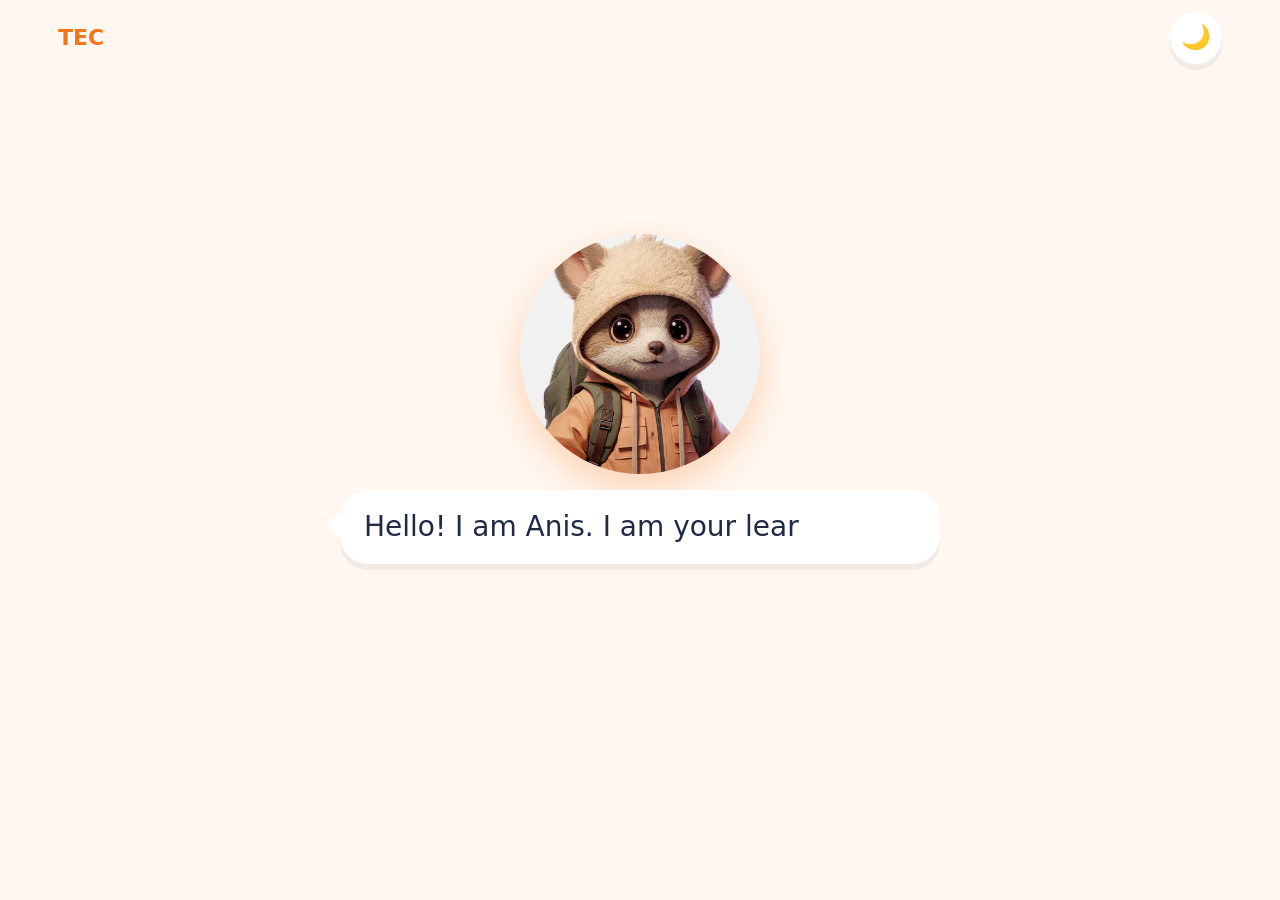
<file: index.html>
<!doctype html>
<html lang="en">
<head>
<meta charset="utf-8">
<meta name="viewport" content="width=device-width,initial-scale=1">
<title>TEC · Level 1</title>
<link rel="stylesheet" href="css/app.css">
</head>
<body>
<header class="topbar">
  <a class="brand" href="#/home" aria-label="TEC home">TEC</a>
  <button id="theme" class="icon-btn" type="button" aria-label="Switch to dark theme">🌙</button>
</header>
<main id="app"></main>
<div class="toast" id="toast" role="status"></div>
<script src="js/data.js"></script>
<script src="js/store.js"></script>
<script src="js/anis.js"></script>
<script src="js/views/onboard.js"></script>
<script src="js/views/home.js"></script>
<script src="js/views/teacher.js"></script>
<script src="js/views/profile.js"></script>
<script src="js/views/district.js"></script>
<script src="js/views/classroom.js"></script>
<script src="js/views/maths.js"></script>
<script src="js/rooms/common.js"></script>
<script src="js/rooms/english.js"></script>
<script src="js/rooms/arabic.js"></script>
<script src="js/rooms/mathematics.js"></script>
<script src="js/rooms/computer.js"></script>
<script src="js/rooms/tarbiyah.js"></script>
<script src="js/rooms/world.js"></script>
<script src="js/router.js"></script>
<script src="js/app.js"></script>
</body>
</html>
</file>
<file: css/app.css>
/* TEC Level 1 — stylesheet. Colours are tokens; dark theme redefines them. */
:root{
  --bg:#FFF7F0; --card:#FFFFFF; --ink:#1F2A44; --muted:#5B6478; --line:#EEF0F4;
  --orange:#F5761A; --orange-deep:#D9560B; --orange-soft:#FFE7D1;
  --red:#E5484D; --blue:#2F80ED; --yellow:#F7B500; --green:#2BA56B; --purple:#8E6CEF;
  --r:20px; --shadow:0 6px 0 rgba(31,42,68,.06);
  color-scheme:light;
}
:root[data-theme="dark"]{
  --bg:#1B1F2E; --card:#252B3D; --ink:#F4F6FB; --muted:#B4BCCD; --line:#333950; --orange-soft:#3A2A1F;
  --shadow:0 6px 0 rgba(0,0,0,.25); color-scheme:dark;
}
*{box-sizing:border-box;margin:0;padding:0}
html,body{min-height:100%}
body{font-family:"Trebuchet MS","Segoe UI",system-ui,sans-serif;background:var(--bg);color:var(--ink);line-height:1.4}
button,input{font:inherit}
button{cursor:pointer;border:0;background:none;color:inherit}
a{color:inherit}
.hidden{display:none!important}
:focus-visible{outline:3px solid var(--orange);outline-offset:3px}

/* ---------- top bar ---------- */
.topbar{display:flex;align-items:center;justify-content:space-between;padding:12px 18px;max-width:1200px;margin:0 auto}
.brand{font-weight:700;font-size:22px;color:var(--orange);text-decoration:none}
.icon-btn{width:52px;height:52px;border-radius:50%;background:var(--card);font-size:24px;box-shadow:var(--shadow)}

/* ---------- views ---------- */
#app{max-width:1200px;margin:0 auto;padding:8px 18px 40px;transition:opacity .25s ease}
#app.switching{opacity:0}
.view-title{font-size:clamp(24px,4vw,32px);margin:6px 0 14px;font-weight:700}
.back{display:inline-block;margin-bottom:8px;font-weight:700;color:var(--orange);text-decoration:none;padding:8px 0}
.link{color:var(--orange);font-weight:700}

/* ---------- buttons ---------- */
.big-btn{background:var(--orange);color:#fff;font-size:22px;font-weight:700;border-radius:999px;padding:14px 40px;min-height:60px;box-shadow:0 6px 0 var(--orange-deep)}
.big-btn:disabled{opacity:.4;cursor:default}
.big-btn:active:not(:disabled){transform:translateY(4px);box-shadow:0 2px 0 var(--orange-deep)}
.btn-sm{background:var(--orange);color:#fff;font-weight:700;border-radius:999px;padding:10px 18px;min-height:48px}
.btn-sm:disabled{opacity:.4}
.chip-btn{background:var(--card);border-radius:999px;padding:10px 16px;min-height:48px;font-weight:700;box-shadow:var(--shadow)}
.chip-btn:hover{outline:2px solid var(--orange)}

/* ---------- onboarding ---------- */
.onboard{min-height:70vh;display:flex;flex-direction:column;align-items:center;justify-content:center;gap:16px;text-align:center;padding:12px 0}
.anis-big{width:200px;height:200px;border-radius:50%;overflow:hidden;background:#fff3e6;animation:bob 3s ease-in-out infinite}
.anis-big img{width:100%;height:100%;object-fit:cover;display:block}
@keyframes bob{50%{transform:translateY(-6px)}}
@media (prefers-reduced-motion:reduce){.anis-big{animation:none}}
.say{background:var(--card);border-radius:28px;padding:18px 24px;max-width:600px;font-size:clamp(20px,3vw,28px);line-height:1.35;min-height:72px;box-shadow:var(--shadow);text-align:left;width:100%}
.step{display:flex;flex-direction:column;align-items:center;gap:14px;width:100%}
.name-in{font:inherit;font-size:28px;text-align:center;padding:12px 20px;border-radius:20px;border:3px solid var(--yellow);width:min(380px,90vw);min-height:60px;outline:none;background:var(--card);color:var(--ink)}
.ages{display:flex;gap:16px}
.age{width:110px;height:110px;border-radius:30px;background:var(--card);font-size:44px;font-weight:700;color:var(--orange);box-shadow:var(--shadow)}
.age.on{background:var(--orange);color:#fff}
.likes{display:grid;grid-template-columns:repeat(4,minmax(110px,150px));gap:12px;max-width:680px}
.like{background:var(--card);border-radius:22px;padding:14px 8px;font-size:40px;box-shadow:var(--shadow);display:flex;flex-direction:column;align-items:center;gap:4px;min-height:110px}
.like small{font-size:15px;color:var(--muted);font-weight:700}
.like.on{background:var(--orange-soft);outline:3px solid var(--orange)}

/* ---------- Anis interaction area ---------- */
.anis-panel{display:flex;gap:18px;align-items:flex-start;background:var(--card);border-radius:var(--r);padding:18px;box-shadow:var(--shadow)}
.anis-face{width:110px;height:110px;flex:none;border-radius:50%;overflow:hidden;background:#fff3e6}
.anis-face img{width:100%;height:100%;object-fit:cover;display:block}
.anis-body{flex:1;min-width:0;display:flex;flex-direction:column;gap:10px}
.anis-body .say{background:var(--bg);box-shadow:none;font-size:20px;min-height:56px;padding:12px 16px}
.chips-row{display:flex;flex-wrap:wrap;gap:8px}
.ask{display:flex;gap:8px;flex-wrap:wrap}
.ask input{flex:1;min-width:180px;font-size:18px;padding:10px 14px;border-radius:999px;border:2px solid var(--line);background:var(--bg);color:var(--ink);min-height:48px}
.demo-note{font-size:13px;color:var(--muted)}
.mic{background:var(--blue);color:#fff;border-radius:999px;padding:10px 16px;min-height:48px;font-weight:700}

/* ---------- home ---------- */
.greet{font-size:clamp(26px,4vw,38px);font-weight:700;margin:4px 0 2px}
.dateline{color:var(--muted);margin-bottom:16px}
.home-grid{display:grid;grid-template-columns:1.25fr 1fr;gap:16px;align-items:start}
.home-grid>.wide{grid-column:1 / -1}
.card{background:var(--card);border-radius:var(--r);padding:18px;box-shadow:var(--shadow)}
.card h2{font-size:18px;margin-bottom:12px}
.today-title{font-size:24px;font-weight:700}
.today-text{color:var(--muted);margin-top:4px}
.week{display:grid;grid-template-columns:repeat(7,1fr);gap:6px}
.day{text-align:center;padding:12px 0;border-radius:14px;font-weight:700;font-size:14px;background:var(--bg)}
.day small{display:block;font-size:11px;font-weight:700;color:var(--muted);margin-top:2px}
.day.game{background:var(--yellow);color:#1F2A44}
.day.game small{color:#1F2A44}
.day.explore{background:var(--green);color:#fff}
.day.explore small{color:#fff}
.day.today{outline:3px solid var(--orange)}
.teachers{display:grid;grid-template-columns:repeat(5,1fr);gap:12px}
.teacher-tile{text-decoration:none;display:flex;flex-direction:column;align-items:center;gap:6px;text-align:center;border-radius:18px;padding:8px}
.teacher-tile:hover,.teacher-tile:focus-visible{background:var(--bg)}
.portrait{width:100%;aspect-ratio:1/1;border-radius:18px;overflow:hidden;background:var(--bg);display:block}
.portrait img,.portrait svg{width:100%;height:100%;object-fit:cover;object-position:center 20%;display:block}
.teacher-tile b{font-size:15px}
.teacher-tile small{color:var(--muted);font-size:13px}
.chips{display:flex;flex-wrap:wrap;gap:10px}
.door{border-radius:16px;padding:14px;background:var(--bg);display:flex;flex-direction:column;gap:4px}
.door b{font-size:17px}
.door small{color:var(--muted)}
.door.soon{opacity:.7}
.doors{display:grid;grid-template-columns:1fr 1fr;gap:12px}
.links{display:flex;gap:14px;flex-wrap:wrap;margin-top:6px}

/* ---------- teacher page ---------- */
.teacher-page{display:grid;grid-template-columns:minmax(220px,380px) 1fr;gap:24px;align-items:start}
.teacher-page .portrait{aspect-ratio:4/5}
.teacher-page h1{font-size:clamp(28px,4vw,40px)}
.teacher-page .subject{font-size:20px;color:var(--orange);font-weight:700;margin:4px 0 16px}
.pager{display:flex;gap:10px;flex-wrap:wrap;margin-top:18px}

/* ---------- profile ---------- */
.profile-form{display:flex;flex-direction:column;gap:22px;max-width:680px}
.field{display:flex;flex-direction:column;gap:8px}
.field label{font-weight:700}
.row{display:flex;gap:10px;flex-wrap:wrap;align-items:center}
.row input{flex:1;min-width:220px;font-size:20px;padding:12px 16px;border-radius:16px;border:2px solid var(--line);background:var(--card);color:var(--ink);min-height:52px}
.age-pick{width:80px;height:80px;border-radius:22px;font-size:32px;font-weight:700;background:var(--card);color:var(--orange);box-shadow:var(--shadow)}
.age-pick.on{background:var(--orange);color:#fff}

.toast{position:fixed;left:50%;bottom:20px;transform:translateX(-50%);background:var(--ink);color:var(--bg);padding:10px 18px;border-radius:999px;font-size:16px;opacity:0;transition:opacity .25s;pointer-events:none;z-index:60}
.toast.show{opacity:1}

/* ---------- phones ---------- */
@media (max-width:860px){
  .home-grid{grid-template-columns:1fr}
  .teacher-page{grid-template-columns:1fr}
  .teacher-page .portrait{max-width:320px}
}
@media (max-width:520px){
  .teachers{grid-template-columns:repeat(3,1fr)}
  .anis-panel{flex-direction:column;align-items:center}
  .anis-body{width:100%}
  .likes{grid-template-columns:repeat(2,1fr)}
  .doors{grid-template-columns:1fr}
  .week{gap:4px}
  .day{font-size:12px;padding:10px 0}
  .day small{font-size:10px}
  .ages{gap:10px}
  .age{width:88px;height:88px;font-size:36px}
}

/* ---------- Stage 3: Classroom District and classrooms ---------- */
.district-top{margin-bottom:8px}
.district-sub{color:var(--muted);margin:-4px 0 16px}
.corridor{background:linear-gradient(180deg,#FFF6DF 0%,#FFE7B3 55%,#F2CF8B 100%);border-radius:var(--r);padding:20px;box-shadow:var(--shadow)}
[data-theme="dark"] .corridor{background:linear-gradient(180deg,#2A2418 0%,#3A2E1C 55%,#4A3A22 100%)}
.corridor .doors{grid-template-columns:repeat(auto-fit,minmax(200px,1fr));gap:18px}
.corridor .door{position:relative;text-decoration:none;color:#fff;background:var(--door);border-radius:14px 14px 6px 6px;border:6px solid #8A5A2B;border-bottom:none;padding:18px 14px 16px;min-height:200px;box-shadow:0 6px 0 rgba(0,0,0,.12);transition:transform .15s}
.corridor a.door:hover,.corridor a.door:focus-visible{transform:translateY(-3px)}
.corridor .door.is-later{opacity:.85;cursor:default;background:var(--door);filter:brightness(.92)}
.corridor .door b{color:#fff;font-size:18px;line-height:1.2}
.corridor .door small{color:rgba(255,255,255,.92)}
.corridor .door em{font-style:normal;font-size:13px;color:rgba(255,255,255,.95);margin-top:auto}
.door-sign{font-size:30px;font-weight:800;background:rgba(255,255,255,.2);border-radius:12px;width:56px;height:56px;display:grid;place-items:center;margin-bottom:6px}
.later{margin-top:8px;align-self:flex-start;background:rgba(0,0,0,.3);border-radius:10px;padding:4px 8px;font-size:12px}

.room-nav{display:flex;flex-wrap:wrap;align-items:center;gap:10px 16px;justify-content:space-between;margin-bottom:12px}
.room-pill{color:#fff;border-radius:999px;padding:6px 14px;font-weight:700;font-size:15px}
.stage{position:relative;container-type:inline-size;aspect-ratio:16/9;width:100%;max-width:1000px;margin:0 auto;border-radius:var(--r);overflow:hidden;box-shadow:var(--shadow);background:#FFFBEF}
.stage .scene,.stage .scene svg{position:absolute;inset:0;width:100%;height:100%;display:block}
.hotspots{position:absolute;inset:0}
.hotspot{position:absolute;transform:translate(-50%,-50%);width:6.5cqw;height:6.5cqw;min-width:40px;min-height:40px;max-width:76px;max-height:76px;border-radius:50%;border:3px solid #fff;background:rgba(255,216,102,.9);box-shadow:0 0 0 4px rgba(0,0,0,.12);cursor:pointer;display:grid;place-items:center;padding:0}
.hotspot::before{content:"";width:40%;height:40%;border-radius:50%;background:var(--orange-deep,#E8610E)}
.hotspot span{position:absolute;top:calc(100% + 6px);left:50%;transform:translateX(-50%);white-space:nowrap;background:#fff;color:#2b2b2b;border-radius:8px;padding:3px 8px;font-size:clamp(11px,1.6cqw,14px);box-shadow:var(--shadow)}
.hotspot:focus-visible,.board:focus-visible,.desk-tile:focus-visible{outline:3px solid var(--blue,#2F80ED);outline-offset:3px}

.board{position:absolute;left:35%;top:23.5%;width:28%;height:27%;cursor:pointer;background:#2E4A3B;border-radius:4px;color:#fff;display:flex;flex-direction:column;align-items:center;justify-content:center;gap:.8cqw;padding:1.5cqw;text-align:center;overflow:hidden;font-family:inherit}
.board-no{display:none;font-size:clamp(10px,1.5cqw,13px);opacity:.85}
.board-letter{font-size:clamp(22px,5.6cqw,48px);font-weight:800;line-height:1;letter-spacing:.02em}
.board-pic{font-size:clamp(18px,3.6cqw,30px);line-height:1}
.board-word{font-size:clamp(13px,2.4cqw,20px);font-weight:700}



.room-teacher{position:absolute;left:43%;bottom:4%;width:14%;text-align:center;pointer-events:none}
.room-teacher img,.room-teacher .placeholder{width:100%;aspect-ratio:3/4;object-fit:cover;border-radius:14px;display:block;box-shadow:var(--shadow)}
.room-teacher span{display:inline-block;margin-top:4px;background:#fff;color:#2b2b2b;border-radius:8px;padding:2px 8px;font-size:clamp(10px,1.5cqw,13px);font-weight:700}

.room-desk{margin-top:16px;display:grid;gap:14px}
.room-say{display:flex;gap:12px;align-items:center;background:var(--card);border-radius:var(--r);padding:12px;box-shadow:var(--shadow)}
.room-say img{width:56px;height:56px;border-radius:50%;object-fit:cover;flex:none}
.room-say p{margin:0;font-size:17px;line-height:1.4}
.desk-tiles{display:grid;grid-template-columns:repeat(auto-fit,minmax(130px,1fr));gap:12px}
.desk-tile{border:2px solid var(--line);background:var(--card);color:var(--ink);border-radius:16px;padding:14px 8px;cursor:pointer;display:flex;flex-direction:column;align-items:center;gap:4px;font:inherit;min-height:110px}
.desk-tile span{font-size:40px;line-height:1}
.desk-tile b{font-size:16px}
.desk-tile.is-ok{border-color:var(--green,#2BA56B);background:#E9F8EF}
[data-theme="dark"] .desk-tile.is-ok{background:#1D3A2B}

.room-dlg{border:none;border-radius:var(--r);padding:20px;max-width:min(92vw,520px);background:var(--card);color:var(--ink);box-shadow:var(--shadow)}
.room-dlg::backdrop{background:rgba(0,0,0,.4)}
.room-dlg h2{font-size:20px;margin-bottom:12px}
.dlg-grid{display:grid;grid-template-columns:repeat(auto-fit,minmax(120px,1fr));gap:10px}
.dlg-item{border:2px solid var(--line);background:var(--bg);color:var(--ink);border-radius:14px;padding:12px 6px;cursor:pointer;font:inherit;display:flex;flex-direction:column;align-items:center;gap:4px}
.dlg-item span{font-size:34px}
.dlg-close{margin-top:14px}

@media (max-width:520px){
  .stage{aspect-ratio:4/3}
  .room-teacher{left:41%;width:18%}
  .room-say{align-items:flex-start}
}
.room-teacher svg{width:100%;height:auto;border-radius:14px;box-shadow:var(--shadow)}
.board-tap{font-size:clamp(10px,1.5cqw,13px);opacity:.85}

/* ---------- Stage 3 (completion): board types, desk activities, shared classroom parts ---------- */
.board{container-type:size}
.board-face{display:flex;flex-direction:column;align-items:center;justify-content:center;gap:.8cqw;width:100%;height:100%;min-height:0}
.bf-big{font-size:clamp(20px,5.2cqw,46px);font-weight:800;line-height:1.1;text-align:center}
.bf-big.ar{font-family:"Noto Naskh Arabic","Geeza Pro","Traditional Arabic",serif;font-size:clamp(20px,6cqw,52px)}
.bf-pic{font-size:clamp(18px,3.6cqw,30px);line-height:1}
.bf-word{font-size:clamp(11px,2.1cqw,17px);font-weight:700;line-height:1.25;text-align:center;padding:0 2cqw}
.board--slate{background:#2F4A44;border:6px solid #B98A3E}
.board--paper{background:#FFFFFF;color:#22395F;border:6px solid #8A5A2B;background-image:linear-gradient(#E7EEF8 1px,transparent 1px),linear-gradient(90deg,#E7EEF8 1px,transparent 1px);background-size:4.5cqw 4.5cqw}
.board--screen{background:#0B1530;color:#CFF3FF;border:6px solid #5EC8FF}
.board--night{background:#F2E6C9;color:#1D3A4F;border:6px solid #8A5A2B}
.board--paper .board-tap,.board--night .board-tap,.board--screen .board-tap,.board--slate .board-tap{color:inherit}
.desk-area{display:grid;gap:12px}
.desk-prompt{font-size:clamp(15px,2vw,18px);font-weight:700;color:var(--ink);text-align:center}
.desk-tile small,.desk-tile b{display:block}
.desk-tile small{color:var(--muted);font-size:12px;font-weight:600}
.dlg-item small{display:block;color:var(--muted);font-size:12px}
.mx-tray{display:flex;flex-wrap:wrap;gap:10px;justify-content:center;min-height:90px;align-items:center}
.mx-apple{font-size:44px;background:var(--card);border:3px solid var(--line);border-radius:50%;width:76px;height:76px;cursor:pointer;padding:0;display:grid;place-items:center}
.mx-apple.is-ok{border-color:var(--green,#2BA56B);background:#E9F8EF;transform:scale(1.04)}
.tech-row{display:flex;gap:16px;justify-content:center;flex-wrap:wrap}
.tech-btn,.tech-lamp{background:var(--card);border:3px solid var(--line);border-radius:20px;padding:16px 22px;min-width:150px;min-height:130px;font-size:48px;display:flex;flex-direction:column;align-items:center;gap:4px;color:var(--ink);font:inherit}
.tech-btn{cursor:pointer;font-size:48px}
.tech-btn b,.tech-lamp b{font-size:15px}
.tech-lamp.is-on{border-color:#F7B500;background:#FFF6D6}
.teacher-tbd{width:100%;aspect-ratio:3/4;border:3px dashed var(--muted);border-radius:14px;display:grid;place-items:center;font-size:clamp(28px,6cqw,56px);color:var(--muted);background:rgba(255,255,255,.6)}
.hotspot span{pointer-events:none}

/* ---------- Dashboard (reference style): sidebar, stat cards, ring, classrooms, right panel ---------- */
.dash{display:grid;grid-template-columns:76px minmax(0,1fr) 300px;gap:18px;align-items:start;max-width:1280px;margin:0 auto}
.dcard{background:var(--card);border-radius:22px;padding:18px;box-shadow:var(--shadow);min-width:0}
.dcard h2{font-size:17px;margin:0 0 12px}
.eyebrow{font-size:12px;font-weight:700;letter-spacing:.08em;text-transform:uppercase;color:var(--orange);margin:0 0 4px}
.dash-head .greet{margin:0}
.dash-nav{position:sticky;top:12px;background:var(--card);border-radius:24px;padding:14px 0;display:flex;flex-direction:column;align-items:center;gap:12px;box-shadow:var(--shadow)}
.dash-ico{width:46px;height:46px;border-radius:15px;display:grid;place-items:center;text-decoration:none;font-size:21px;background:transparent;border:0;cursor:pointer;color:var(--ink);transition:background .2s,transform .2s}
.dash-ico:hover{background:var(--orange-soft);transform:scale(1.06)}
.dash-ico.is-on{background:var(--orange);color:#fff;box-shadow:0 6px 16px rgba(245,118,26,.35)}
.dash-main{min-width:0;display:grid;gap:18px}
.dash-side{display:grid;gap:16px;min-width:0}
.stat-row{display:grid;grid-template-columns:repeat(3,minmax(0,1fr));gap:14px}
.stat{display:flex;flex-direction:column;gap:4px;padding:16px 18px}
.stat-n{font-size:34px;font-weight:800;color:var(--orange);line-height:1}
.stat-l{font-size:13px;color:var(--muted)}
.mid-row{display:grid;grid-template-columns:minmax(0,1fr) minmax(0,1.2fr);gap:18px}
.ring-wrap{position:relative;width:200px;height:200px;margin:4px auto 0}
.ring-wrap svg{width:100%;height:100%;transform:rotate(-90deg)}
.ring-track{fill:none;stroke:var(--line);stroke-width:12}
.ring-fill{fill:none;stroke:var(--orange);stroke-width:12;stroke-linecap:round;animation:ringIn 1.4s cubic-bezier(.2,.8,.2,1) .4s both}
.ring-core{position:absolute;inset:0;display:flex;flex-direction:column;align-items:center;justify-content:center}
.ring-core b{font-size:40px;font-weight:800;line-height:1}
.ring-core small{color:var(--muted);font-size:14px}
.ring-text{text-align:center;color:var(--muted);margin:8px 0 0;font-size:14px}
.today-card p{margin:0 0 14px}
.today-card h2{font-size:22px}
.sec-head{display:flex;justify-content:space-between;align-items:center;margin:0 0 12px}
.sec-head h2{margin:0;font-size:19px}
.class-grid{display:grid;grid-template-columns:repeat(auto-fill,minmax(170px,1fr));gap:14px}
.class-card{display:flex;flex-direction:column;gap:3px;background:var(--card);border-radius:20px;padding:0 0 14px;overflow:hidden;text-decoration:none;color:var(--ink);box-shadow:var(--shadow);transition:transform .25s,box-shadow .25s}
.class-card:hover,.class-card:focus-visible{transform:translateY(-4px);box-shadow:0 14px 28px rgba(0,0,0,.14)}
.class-card.is-later{opacity:.8;cursor:default}
.cc-band{height:86px;background:var(--c);color:#fff;display:grid;place-items:center;font-size:30px;font-weight:800;margin-bottom:10px}
.class-card b{padding:0 14px;font-size:15px;line-height:1.25}
.class-card small{padding:0 14px;color:var(--muted);font-size:13px}
.class-card em{font-style:normal;padding:0 14px;font-size:12px;color:var(--muted)}
.cc-go{margin:8px 14px 0;color:var(--orange);font-weight:700;font-size:13px}
.week-chips{display:grid;grid-template-columns:repeat(7,minmax(0,1fr));gap:6px}
.wk{display:inline-grid;place-items:center;text-align:center;padding:10px 0;border-radius:12px;font-size:12px;font-weight:700;background:var(--bg);color:var(--muted)}
.week-chips .wk{padding:10px 0}
.wk.learn{color:var(--ink)}
.wk.game{background:var(--yellow);color:var(--ink)}
.wk.explore{background:var(--green);color:#fff}
.wk.today{outline:3px solid var(--orange);outline-offset:1px}
.legend{display:flex;flex-wrap:wrap;gap:8px;align-items:center;color:var(--muted);font-size:12px;margin:10px 0 0}
.legend .sw{display:inline-block;width:12px;height:12px;padding:0;border-radius:4px;vertical-align:middle}
.profile-card{display:flex;gap:12px;align-items:center}
.profile-card b{display:block;font-size:17px}
.profile-card small{color:var(--muted)}
.avatar{width:52px;height:52px;border-radius:50%;background:var(--orange);color:#fff;display:grid;place-items:center;font-size:22px;font-weight:800;flex:none}
.t-row{display:flex;align-items:center;gap:12px;padding:8px;border-radius:14px;text-decoration:none;color:var(--ink);transition:background .2s}
.t-row:hover,.t-row:focus-visible{background:var(--bg)}
.t-av{width:46px;height:46px;border-radius:50%;overflow:hidden;flex:none;display:block}
.t-av img,.t-av svg{width:100%;height:100%;object-fit:cover;display:block}
.t-row b{display:block;font-size:15px}
.t-row small{display:block;color:var(--muted);font-size:12px}
.tbc{color:var(--orange);font-weight:700}
.t-go{margin-left:auto;color:var(--muted);font-size:22px}
.tg{display:flex;justify-content:center;align-items:flex-end;padding:8px 0 0}
.tg-face{width:76px;height:76px;border-radius:50%;overflow:hidden;border:4px solid var(--card);box-shadow:var(--shadow);margin:0 -8px;display:block;animation:float 4.2s ease-in-out infinite;animation-delay:calc(var(--d) * .45s)}
.tg-face img,.tg-face svg{width:100%;height:100%;object-fit:cover;display:block}
.dash .reveal{animation:rise .6s ease both;animation-delay:calc(var(--i, 0) * 80ms)}
.dash .stat:hover,.dash .dcard:hover{box-shadow:0 10px 24px rgba(0,0,0,.1)}
@keyframes rise{from{opacity:0;transform:translateY(12px)}to{opacity:1;transform:none}}
@keyframes float{0%,100%{transform:translateY(0)}50%{transform:translateY(-6px)}}
@keyframes ringIn{from{stroke-dashoffset:var(--c)}to{stroke-dashoffset:var(--off)}}
@media (max-width:1100px){
  .dash{grid-template-columns:76px minmax(0,1fr)}
  .dash-side{grid-column:1 / -1;grid-template-columns:repeat(auto-fit,minmax(240px,1fr))}
  .tg{display:none}
}
@media (max-width:820px){
  .dash{grid-template-columns:1fr;gap:14px}
  .dash-nav{position:static;flex-direction:row;justify-content:center;border-radius:18px;padding:8px}
  .mid-row{grid-template-columns:1fr}
  .stat-n{font-size:28px}
  .stat-l{font-size:12px}
}
@media (prefers-reduced-motion: reduce){
  .dash *,.dash *::before,.dash *::after{animation:none!important;transition:none!important;scroll-behavior:auto!important}
  .ring-fill{stroke-dashoffset:var(--off)}
}
.big-btn{text-decoration:none;display:inline-block}
.dash .tg{margin-top:4px}

/* ---------- Level 1 home: one fixed screen (desktop), teacher cards, single Tarbiyah panel ---------- */
.age-in{width:220px;height:110px;border-radius:30px;border:0;background:var(--card);font-size:44px;font-weight:700;color:var(--orange);text-align:center;box-shadow:var(--shadow);font-family:inherit}
.age-in:focus{outline:3px solid var(--orange)}
@media (min-width:1100px){
  body:has(.dash){overflow:hidden}
  .dash{height:calc(100vh - 76px);min-height:620px;align-items:stretch}
  .dash-main{grid-template-rows:auto auto minmax(0,1fr) auto;min-height:0}
  .mid-row{min-height:0}
  .mid-row .dcard{display:flex;flex-direction:column;justify-content:center}
  .ring-wrap{width:clamp(150px,22vh,190px);height:clamp(150px,22vh,190px)}
}
.dash-side{grid-template-rows:auto auto auto;align-content:start}
.tarb-card{display:flex;align-items:center;gap:14px;text-decoration:none;color:var(--ink);transition:transform .25s,box-shadow .25s}
.tarb-card:hover{transform:translateY(-3px)}
.tarb-av{width:76px;height:76px;flex:0 0 76px;border-radius:50%;overflow:hidden;display:block;border:3px solid var(--green)}
.tarb-av img,.tarb-av svg{width:100%;height:100%;object-fit:cover;display:block}
.tarb-card small{display:block;color:var(--muted);font-size:13px}
.tarb-card b{display:block;font-size:16px}
.dash .class-grid{grid-template-columns:repeat(4,minmax(0,1fr))}
.dash .class-card{border-top:6px solid var(--c);padding-top:0}
.class-card .tc-av{width:100%;aspect-ratio:4/3;display:block;overflow:hidden;background:var(--bg)}
.class-card .tc-av img,.class-card .tc-av svg{width:100%;height:100%;object-fit:cover;display:block}
.class-card em.tbc{color:var(--orange-deep);font-weight:700}
.class-card b{margin-top:8px}
.class-card .cc-go{margin:6px 14px 0;font-size:13px;font-weight:700;color:var(--orange)}
@media (max-width:1100px){ .dash .class-grid{grid-template-columns:repeat(2,minmax(0,1fr))} }
@media (max-width:520px){ .dash .class-grid{grid-template-columns:1fr 1fr} }

/* ---------- Mathematics lesson page ---------- */
.room-dots{display:flex;gap:6px}
.m-dot{width:10px;height:10px;border-radius:50%;background:var(--line);display:inline-block}
.m-dot.done{background:var(--green)}
.m-dot.now{background:var(--orange);transform:scale(1.3)}
.m-lesson{max-width:1000px;margin:0 auto;display:grid;gap:14px}
.m-teacher{display:flex;align-items:center;gap:16px}
.m-av{width:112px;height:112px;flex:0 0 112px;border-radius:50%;overflow:hidden;border:4px solid var(--card);box-shadow:var(--shadow);display:block;background:var(--card)}
.m-av img,.m-av svg{width:100%;height:100%;object-fit:cover;display:block}
.m-bubble{background:var(--card);border-radius:22px;padding:14px 20px;box-shadow:var(--shadow);flex:1;min-width:0}
.m-bubble b{font-size:14px;color:var(--orange)}
.m-bubble p{margin:4px 0 0;font-size:clamp(17px,2.4vw,22px);line-height:1.35;color:var(--ink)}
.m-board{background:#FBFCF8;border:14px solid #B7793B;border-radius:18px;box-shadow:0 10px 0 rgba(31,42,68,.08);padding:8px;min-height:260px}
.m-board svg{width:100%;height:auto;display:block}
.m-board [data-id]{cursor:pointer}
.m-board .m-obj.is-on{filter:drop-shadow(0 0 6px #F5761A) drop-shadow(0 0 2px #F5761A)}
.m-answer{display:flex;flex-direction:column;align-items:center;gap:10px;min-height:70px}
.m-ask{display:flex;gap:12px;align-items:center;flex-wrap:wrap;justify-content:center}
.m-ask input{width:140px;height:64px;border-radius:20px;border:0;background:var(--card);font-size:32px;font-weight:700;text-align:center;color:var(--orange);box-shadow:var(--shadow);font-family:inherit}
.m-ask input:focus{outline:3px solid var(--orange)}
.m-hint{margin:0;min-height:1.4em;font-size:17px;color:var(--muted);text-align:center}
.m-outline{max-width:1000px;margin:0 auto 24px}
.m-strand{margin-top:12px}
.m-strand h3{font-size:15px;margin:0 0 8px;color:var(--ink)}
.m-topics-row{display:flex;flex-wrap:wrap;gap:8px}
.m-topic,.m-topic.is-later{font-size:14px;padding:8px 12px;border-radius:14px;border:0;font-family:inherit}
.m-topic{background:var(--orange-soft);color:var(--ink);cursor:pointer;font-weight:700}
.m-topic.on,.m-topic:hover{background:var(--orange);color:#fff}
.m-topic.is-later{background:var(--line);color:var(--muted)}

/* Fit the Level 1 home on one screen (desktop) */
@media (min-width:1100px){
  .dash{gap:14px}
  .dash-main{gap:14px}
  .dash-head .greet{font-size:clamp(26px,3.6vh,34px)}
  .dash-head .eyebrow{margin-bottom:2px}
  .dash-head .dateline{margin:2px 0 0}
  .stat-row .stat{padding:12px 16px}
  .stat-n{font-size:clamp(26px,3.6vh,32px)}
  .dash .class-card .tc-av{height:112px;aspect-ratio:auto}
  .dash .class-card .tc-av img,.dash .class-card .tc-av svg{object-position:center 20%}
  .dash .class-grid{gap:12px}
  .dash .class-card b{margin-top:6px}
  .dash .sec-head{margin-bottom:8px}
  .ring-wrap{width:clamp(130px,19vh,168px);height:clamp(130px,19vh,168px)}
  .today-card h2{font-size:clamp(18px,2.6vh,22px)}
}
@media (min-width:1100px){
  .dash .class-card .tc-av{height:clamp(78px,12.5vh,104px)}
  .dash .class-card .cc-go{margin-top:2px}
  .dash .class-card{padding-bottom:10px}
  .dash .sec-head h2{font-size:17px}
}
@media (min-width:1100px){ .dash{height:calc(100vh - 96px)} }

/* ---------- Lesson motion: calm, purposeful, and off for reduced motion ---------- */
@keyframes swapIn{from{opacity:0;transform:translateY(10px) scale(.985)}to{opacity:1;transform:none}}
@keyframes popIn{0%{opacity:0;transform:scale(.4)}70%{opacity:1;transform:scale(1.08)}100%{transform:scale(1)}}
@keyframes shake{0%,100%{transform:translateX(0)}20%{transform:translateX(-8px)}40%{transform:translateX(7px)}60%{transform:translateX(-5px)}80%{transform:translateX(3px)}}
@keyframes confettiFall{0%{transform:translateY(-10vh) rotate(0);opacity:1}100%{transform:translateY(110vh) rotate(540deg);opacity:0}}
@keyframes starBounce{0%{transform:scale(0) rotate(-30deg)}60%{transform:scale(1.25) rotate(8deg)}100%{transform:scale(1) rotate(0)}}
@keyframes pulseOn{0%{transform:scale(1)}50%{transform:scale(1.06)}100%{transform:scale(1)}}
@keyframes nudge{0%,100%{transform:translateY(0)}50%{transform:translateY(-4px)}}
.m-bubble.swap,.m-board.swap,.m-board svg.swap{animation:swapIn .5s cubic-bezier(.2,.8,.2,1) both}
.m-board.swap svg{animation:swapIn .5s cubic-bezier(.2,.8,.2,1) both}
.m-board .m-in{transform-box:fill-box;transform-origin:center;animation:popIn .45s cubic-bezier(.2,.9,.3,1.2) both}
.m-board .m-obj.is-on .m-in{animation:pulseOn .5s ease both}
.m-board .m-star{transform-box:fill-box;transform-origin:center;animation:starBounce .8s cubic-bezier(.2,.9,.3,1.3) both}
.m-ask input.shake,.m-board.shake{animation:shake .45s ease}
#m-next,#m-check,#m-finish{transition:transform .15s,box-shadow .15s}
#m-next:hover,#m-check:hover,#m-finish:hover{transform:translateY(-2px)}
#m-next:active,#m-check:active,#m-finish:active{transform:translateY(3px)}
.m-hint{transition:opacity .3s}
.m-confetti{position:absolute;inset:0;pointer-events:none;overflow:hidden;z-index:5}
.m-confetti i{position:absolute;top:0;width:10px;height:14px;border-radius:3px;opacity:0;animation:confettiFall linear both}
.m-lesson{position:relative}
.m-topic{transition:background .2s,transform .2s,color .2s}
.m-topic:hover{transform:translateY(-2px)}
/* Speech text: always readable in both themes */
.m-bubble,.say,.room-say{color:var(--ink)}
.m-bubble p,.say{color:#1F2A44}
:root:not([data-theme="light"]) .m-bubble p,:root[data-theme="dark"] .m-bubble p{color:#F4F6FB}
:root[data-theme="dark"] .say{color:#F4F6FB}
:root[data-theme="dark"] .anis-body .say{background:#1B1F2E}
@media (prefers-reduced-motion: reduce){
  .m-bubble.swap,.m-board.swap,.m-board svg.swap,.m-board .m-in,.m-board .m-obj.is-on .m-in,.m-board .m-star,.m-ask input.shake,.m-board.shake,.m-confetti{animation:none!important}
  .m-confetti{display:none}
}
@keyframes fadeIn{from{opacity:0}to{opacity:1}}
.m-board.swap{animation:fadeIn .4s ease both}
.m-board.swap svg{animation:none}

/* ---------- Lesson v2: pointer, voice, bigger teacher, better portraits ---------- */
.m-canvas{position:relative}
.m-pointer{position:absolute;transform:translate(-50%,-100%);display:flex;flex-direction:column;align-items:center;pointer-events:none;transition:left .65s cubic-bezier(.3,.9,.3,1),top .65s cubic-bezier(.3,.9,.3,1);z-index:2;animation:nudge 1.4s ease-in-out infinite}
.m-pointer[hidden]{display:none}
.m-pointer span{background:var(--orange);color:#fff;font-weight:800;border-radius:999px;padding:6px 16px;font-size:clamp(15px,2.1vw,22px);box-shadow:0 6px 14px rgba(217,86,11,.35);white-space:nowrap}
.m-pointer::after{content:'';width:0;height:0;border-left:12px solid transparent;border-right:12px solid transparent;border-top:16px solid var(--orange);margin-top:2px;filter:drop-shadow(0 3px 2px rgba(217,86,11,.3))}
.m-who{display:flex;align-items:center;justify-content:space-between;gap:10px}
.m-sound{background:var(--orange-soft);color:var(--ink);border:0;border-radius:999px;padding:6px 12px;font-size:14px;font-weight:700;cursor:pointer;font-family:inherit}
.m-sound:hover{background:var(--orange);color:#fff}
.m-appear{animation:swapIn .45s cubic-bezier(.2,.8,.2,1) both}
.m-av{width:170px;height:170px;flex:0 0 170px;border-radius:50%;overflow:hidden;border:5px solid #fff;box-shadow:0 10px 24px rgba(31,42,68,.18);position:relative;display:block;background:var(--card)}
.m-av img,.m-av svg{width:100%;height:100%;object-fit:cover;object-position:center 18%;display:block}
.m-av::after{content:'';position:absolute;inset:-6px;border-radius:50%;border:3px solid var(--orange);opacity:0;transform:scale(.96)}
.m-av.talking::after{animation:talkRing 1s ease-out infinite}
.m-av.talking{animation:talkBob .9s ease-in-out infinite}
@keyframes talkRing{0%{opacity:.8;transform:scale(.96)}100%{opacity:0;transform:scale(1.18)}}
@keyframes talkBob{0%,100%{transform:translateY(0)}50%{transform:translateY(-3px)}}
.m-bubble{min-height:120px;display:flex;flex-direction:column;justify-content:center}
.m-bubble p{min-height:2.7em}
.m-board{overflow:hidden}
.m-board svg{filter:drop-shadow(0 2px 0 rgba(0,0,0,.04))}
/* Teacher portraits on the dashboard: show the whole face */
.dash .class-card .tc-av{height:clamp(120px,19vh,150px)}
.dash .class-card .tc-av img,.dash .class-card .tc-av svg{object-position:center 18%}
.tarb-av{width:96px;height:96px;flex:0 0 96px;border:4px solid var(--green)}
.tarb-av img,.tarb-av svg{object-position:center 18%}
@media (min-width:1100px){
  .dash .class-card .tc-av{height:clamp(120px,19vh,150px)}
  .ring-wrap{width:clamp(120px,17vh,150px);height:clamp(120px,17vh,150px)}
  .dash .class-card .cc-go{margin-top:0}
}
@media (max-width:820px){ .m-av{width:120px;height:120px;flex-basis:120px} }

/* Anis: more presence, and a glow while he speaks */
.anis-big{width:240px;height:240px;position:relative;border-radius:50%;background:radial-gradient(circle at 35% 30%,#FFF6EC,#FFD9B3);box-shadow:0 14px 34px rgba(245,118,26,.28);animation:anisFloat 4s ease-in-out infinite}
.anis-big img{object-position:center 20%}
.anis-big::before{content:'';position:absolute;inset:-10px;border-radius:50%;border:3px dashed rgba(245,118,26,.35);animation:spin 18s linear infinite}
.anis-big.talking::after{content:'';position:absolute;inset:-6px;border-radius:50%;border:4px solid var(--orange);animation:talkRing 1s ease-out infinite}
.anis-face{position:relative;background:radial-gradient(circle at 35% 30%,#FFF6EC,#FFD9B3);box-shadow:0 8px 18px rgba(245,118,26,.25)}
.anis-face.talking{animation:talkBob .9s ease-in-out infinite}
.anis-face img{object-position:center 20%}
.say{position:relative}
.say::before{content:'';position:absolute;left:-10px;top:26px;width:18px;height:18px;background:inherit;transform:rotate(45deg);border-radius:3px}
@keyframes anisFloat{0%,100%{transform:translateY(0)}50%{transform:translateY(-8px)}}
@keyframes spin{to{transform:rotate(360deg)}}
@media (prefers-reduced-motion: reduce){
  .m-av.talking,.m-av.talking::after,.anis-big,.anis-big::before,.anis-big.talking::after,.anis-face.talking,.m-pointer{animation:none!important}
}
</file>
